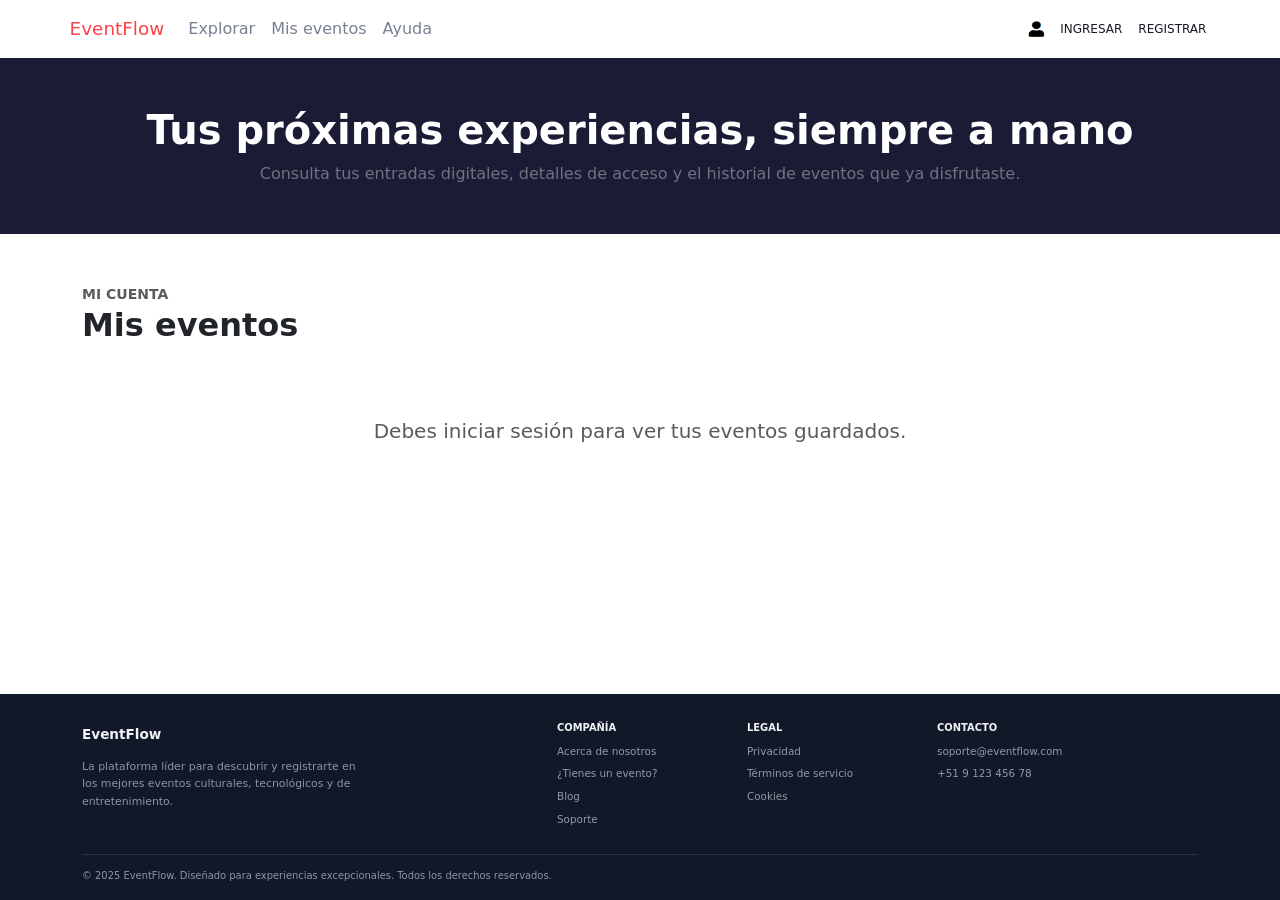
<file: mis_eventos.html>
<!DOCTYPE html>
<html lang="es">

<head>
  <meta charset="UTF-8">
  <meta name="viewport" content="width=device-width, initial-scale=1.0">
  <title>EventFlow | Mis eventos</title>
  <link rel="icon" href="img/icon/icon.png" type="image/x-icon">
  <!-- bootstrap -->
  <link href="https://cdn.jsdelivr.net/npm/bootstrap@5.3.8/dist/css/bootstrap.min.css" rel="stylesheet"
    integrity="sha384-sRIl4kxILFvY47J16cr9ZwB07vP4J8+LH7qKQnuqkuIAvNWLzeN8tE5YBujZqJLB" crossorigin="anonymous">
  <!-- bootstrap js -->
  <script src="https://cdn.jsdelivr.net/npm/bootstrap@5.3.8/dist/js/bootstrap.bundle.min.js"
    integrity="sha384-FKyoEForCGlyvwx9Hj09JcYn3nv7wiPVlz7YYwJrWVcXK/BmnVDxM+D2scQbITxI" crossorigin="anonymous"
    defer></script>
  <!-- estilos personalizados -->
  <link rel="stylesheet" href="css/styles.css">
  <script src="js/mis_eventos.js" defer></script>
  <script src="js/lista.js" defer></script>
</head>

<body>

  <header class="jpl_header">
    <nav class="navbar navbar-expand-lg bg-body-tertiary jpl_navbar">
      <div class="container-fluid">
        <button class="navbar-toggler" type="button" data-bs-toggle="collapse" data-bs-target="#navbarTogglerDemo03"
          aria-controls="navbarTogglerDemo03" aria-expanded="false" aria-label="Mostrar navegación">
          <span class="navbar-toggler-icon"></span>
        </button>

        <a class="navbar-brand jpl_logo" href="index.html">EventFlow</a>

        <div class="collapse navbar-collapse" id="navbarTogglerDemo03">
          <ul class="navbar-nav me-auto mb-2 mb-lg-0">
            <li class="nav-item">
              <a class="nav-link jpl_enlace_menu" data-menu="explorar" href="index.html">Explorar</a>
            </li>
            <li class="nav-item">
              <a class="nav-link jpl_enlace_menu" data-menu="mis-eventos" href="mis_eventos.html">Mis eventos</a>
            </li>
            <li class="nav-item">
              <a class="nav-link jpl_enlace_menu" data-menu="ayuda" href="ayuda.html">Ayuda</a>
            </li>
          </ul>

          <div class="d-flex align-items-center gap-2" id="authAcciones">
            <img src="img/icon/user.png" alt="" width="24" height="24">
            <p class="jpl_enlace_usuario p-1 mb-0" id="p_ingresar">Ingresar</p>
            <p class="jpl_enlace_usuario p-1 mb-0" id="p_registrar">Registrar</p>
          </div>

          <div class="d-none align-items-center gap-3" id="perfilUsuario">
            <div class="d-flex align-items-center gap-2">
              <span class="jpl_avatar_usuario" id="avatarUsuario"></span>
              <div class="jpl_datos_usuario">
                <span id="nombreUsuario"></span>
                <small>Mi cuenta</small>
              </div>
            </div>
            <button class="btn btn-outline-danger btn-sm" id="btnCerrarSesion" title="Cerrar sesión">Cerrar
              sesión</button>
          </div>
        </div>
      </div>
    </nav>
  </header>


  <section class="py-5 text-white" style="background-color: #1a1b35;">
    <div class="container text-center">
      <h1 class="fw-bold">Tus próximas experiencias, siempre a mano</h1>
      <p class="text-secondary mb-0">Consulta tus entradas digitales, detalles de acceso y el historial de eventos que
        ya disfrutaste.</p>
    </div>
  </section>

  <main class="container py-5">
    <div class="mb-4">
      <small class="text-uppercase text-muted fw-bold">MI CUENTA</small>
      <h2 class="fw-bold">Mis eventos</h2>
    </div>
    <div id="lista-mis-eventos" class="row g-4">
    </div>
  </main>

  <!-- Footer -->
  <footer class="jpl_footer" id="ayuda">
    <div class="container jpl_footer_contenido">
      <div class="row g-4">
        <div class="col-12 col-md-5">
          <a class="jpl_footer_logo" href="index.html">EventFlow</a>
          <p class="jpl_footer_descripcion">
            La plataforma líder para descubrir y registrarte en los mejores eventos culturales, tecnológicos y de
            entretenimiento.
          </p>
        </div>

        <div class="col-6 col-md-2">
          <h2 class="jpl_footer_titulo">Compañía</h2>
          <a class="jpl_footer_enlace" href="#">Acerca de nosotros</a>
          <a class="jpl_footer_enlace" href="#">¿Tienes un evento?</a>
          <a class="jpl_footer_enlace" href="#">Blog</a>
          <a class="jpl_footer_enlace" href="#">Soporte</a>
        </div>

        <div class="col-6 col-md-2">
          <h2 class="jpl_footer_titulo">Legal</h2>
          <a class="jpl_footer_enlace" href="#">Privacidad</a>
          <a class="jpl_footer_enlace" href="#">Términos de servicio</a>
          <a class="jpl_footer_enlace" href="#">Cookies</a>
        </div>

        <div class="col-12 col-md-3">
          <h2 class="jpl_footer_titulo">Contacto</h2>
          <a class="jpl_footer_enlace" href="mailto:soporte@eventflow.com">soporte@eventflow.com</a>
          <a class="jpl_footer_enlace" href="tel:+51912345678">+51 9 123 456 78</a>
        </div>
      </div>
      <div class="jpl_footer_pie">
        © 2025 EventFlow. Diseñado para experiencias excepcionales. Todos los derechos reservados.
      </div>
    </div>
  </footer>

  <div class="modal fade" id="RegistrarModal" tabindex="-1" aria-labelledby="exampleModalLabel" aria-hidden="true">
    <div class="modal-dialog modal-dialog-centered modal-lg">
      <div class="modal-content border-0 rounded-4">
        <div class="modal-header border-0 justify-content-center pb-0">
          <div class="text-center">
            <h1 class="modal-title fs-3 fw-bold" id="exampleModalLabel">Registro de Usuario</h1>
            <p class="text-secondary mb-0">Crea tu cuenta para inscribirte en eventos</p>
          </div>
          <button type="button" class="btn-close position-absolute end-0 me-3" data-bs-dismiss="modal"
            aria-label="Cerrar"></button>
        </div>
        <div class="modal-body p-4 p-md-5" style="max-height: 75vh; overflow-y: auto;">
          <form id="registroForm">
            <div class="mb-3"><label class="form-label fw-semibold small" for="lbl_nombre">Nombre</label><input
                class="form-control py-3" id="lbl_nombre" name="nombre" type="text" placeholder="Ingresa tu nombre"
                autocomplete="given-name" required></div>
            <div class="mb-3">
              <label class="form-label fw-semibold small" for="lbl_apellidos">Apellidos</label>
              <input class="form-control py-3" id="lbl_apellidos" name="apellidos" type="text"
                placeholder="Ingresa tus apellidos" autocomplete="family-name">
            </div>
            <div class="mb-3">
              <label class="form-label fw-semibold small" for="lbl_contrasena">Contraseña</label>
              <input class="form-control py-3" id="lbl_contrasena" name="contrasena" type="password"
                placeholder="Crea una contraseña" autocomplete="new-password">
            </div>
            <div class="mb-3"><label class="form-label fw-semibold small" for="lbl_correo">Gmail</label>
              <input class="form-control py-3" id="lbl_correo" name="correo" type="email"
                placeholder="ejemplo@gmail.com" autocomplete="email">
            </div>
            <div class="mb-3">
              <label class="form-label fw-semibold small" for="lbl_fecha_nacimiento">Fecha de
                nacimiento</label>
              <input class="form-control py-3" id="lbl_fecha_nacimiento" name="nacimiento" type="date">
            </div>
            <div class="mb-4">
              <label class="form-label fw-semibold small" for="lbl_dni">DNI</label>
              <input class="form-control py-3" id="lbl_dni" name="dni" type="text" placeholder="12345678"
                inputmode="numeric">
            </div>
            <div class="form-check mb-4">
              <input class="form-check-input" id="promociones" type="checkbox" name="promociones">
              <label class="form-check-label small" for="promociones">
                Declaro que he leído y acepto los
                <span class="jpl_link">Términos y Condiciones, y Política de
                  Privacidad</span> de Teleticket.
              </label>
            </div>
            <div class="form-check mb-4"><input class="form-check-input" id="aceptaTerminos" type="checkbox"
                name="aceptaTerminos" required><label class="form-check-label small" for="aceptaTerminos">Autorizo que
                Teleticket envíe información sobre eventos y/o promociones que ofrece, así como encuestas.</label></div>
            <button class="btn btn-primary w-100 py-3" type="submit">Registrarse</button>
            <p class="text-center small mt-3 mb-0">¿Ya tienes cuenta?
              <a href="#" class="link-primary fw-semibold text-decoration-none" data-bs-toggle="modal"
                data-bs-target="#LoginModal" data-bs-dismiss="modal">Inicia sesión</a>
            </p>
          </form>
        </div>
      </div>
    </div>
  </div>


  <div class="modal fade" id="LoginModal" tabindex="-1" aria-labelledby="loginModalLabel" aria-hidden="true">
    <div class="modal-dialog modal-dialog-centered modal-md">
      <div class="modal-content border-0 rounded-4 shadow-lg p-3">

        <div class="modal-header border-0 justify-content-center pb-0 position-relative">
          <div class="text-center">
            <h1 class="modal-title fs-3 fw-bold text-dark" id="loginModalLabel">Inicio de Sesión</h1>
            <p class="text-secondary small mb-0">Ingresa a tu cuenta para continuar</p>
          </div>
          <button type="button" class="btn-close position-absolute end-0 top-0 me-3 mt-3" data-bs-dismiss="modal"
            aria-label="Cerrar"></button>
        </div>

        <div class="modal-body px-4 py-4">
          <form id="loginForm">
            <div class="mb-3"><label class="form-label fw-semibold small" for="lbl_log_correo">Gmail</label><input
                class="form-control py-3" id="lbl_log_correo" name="correo" type="email" placeholder="ejemplo@gmail.com"
                autocomplete="email" required></div>

            <div class="mb-3">
              <label class="form-label fw-semibold small" for="lbl_log_contrasena">Contraseña</label>
              <input class="form-control py-3" id="lbl_log_contrasena" name="contrasena" type="password"
                placeholder="Ingrese su contraseña" autocomplete="new-password" required>
            </div>

            <button class="btn btn-primary w-100 py-3" type="submit">Ingresa</button>

            <p id="loginError" class="jpl_red" role="alert" hidden></p>

            <div class="d-flex justify-content-between align-items-center mt-3 pt-2 border-top">
              <a href="#" class="small text-decoration-none fw-semibold text-dark">¿Olvidaste tu contraseña?</a>
              <a href="#" class="small text-decoration-none fw-semibold text-primary" data-bs-toggle="modal"
                data-bs-target="#RegistrarModal" data-bs-dismiss="modal">¿Aún no tienes cuenta? Regístrate</a>
            </div>
          </form>
        </div>

      </div>
    </div>
  </div>



</body>

</html>
</file>
<file: css/styles.css>
/* header */
html,
body {
  min-height: 100%;
}

body {
  min-height: 100vh;
  display: flex;
  flex-direction: column;
}

main {
  flex: 1 0 auto;
}

.jpl_footer {
  flex-shrink: 0;
}

.jpl_navbar {
  min-height: 58px;
  padding: 8px 4.5%;
  background-color: #fff !important;
}

.jpl_logo {
  color: #ff4248;
  font-size: 1.15rem;
  font-weight: 500;
  text-decoration: none;

  &:hover {
    color: #ff4248;
  }
}

.jpl_enlace_menu {
  color: #788092;
  font-size: 1rem;
  font-weight: 500;
  text-decoration: none;

  &:hover {
    color: #3f51b5;
  }
}

.jpl_enlace_menu.jpl_enlace_activo {
  color: #3f51b5;
  border-bottom: 1px solid #3f51b5;
}

.jpl_enlace_usuario {
    color: #171923;
    font-size: 0.75rem;
    text-decoration: none;
    text-transform: uppercase;
    cursor: pointer;
    display: inline-block;
    &:hover{
      border-bottom: 2px solid #000;
    }
}

.jpl_avatar_usuario {
  display: grid;
  width: 36px;
  height: 36px;
  place-items: center;
  border-radius: 50%;
  color: #fff;
  font-weight: 700;
}

.jpl_datos_usuario {
  display: flex;
  flex-direction: column;
  font-size: 0.75rem;
  line-height: 1.2;
}

.jpl_datos_usuario small {
  color: #788092;
}

.jpl_red {
  color: #ff4248;
}

/* footer */

.jpl_footer {
  color: #e8eaf2;
  background-color: #111827;
}

.jpl_footer_contenido {
  padding-top: 28px;
  padding-bottom: 14px;
}

.jpl_footer_logo {
  color: #f1f2f7;
  font-size: 0.85rem;
  font-weight: 700;
  text-decoration: none;
}

.jpl_footer_descripcion {
  max-width: 280px;
  margin: 12px 0 0;
  color: #8d95a6;
  font-size: 0.68rem;
  line-height: 1.6;
}

.jpl_footer_titulo {
  margin-bottom: 10px;
  color: #f1f2f7;
  font-size: 0.62rem;
  font-weight: 700;
  text-transform: uppercase;
}

.jpl_footer_enlace {
  display: block;
  width: fit-content;
  margin-bottom: 7px;
  color: #9299a8;
  font-size: 0.65rem;
  text-decoration: none;
}

.jpl_footer_enlace:hover {
  color: #fff;
}

.jpl_libro_reclamaciones {
  display: block;
  width: 62px;
  height: auto;
  margin-top: 10px;
}

.jpl_footer_pie {
  margin-top: 20px;
  padding: 14px 0 2px;
  border-top: 1px solid #293143;
  color: #8d95a6;
  font-size: 0.62rem;
}

@media (max-width: 575.98px) {
  .jpl_footer_contenido {
    padding-right: 22px;
    padding-left: 22px;
  }
}
</file>
